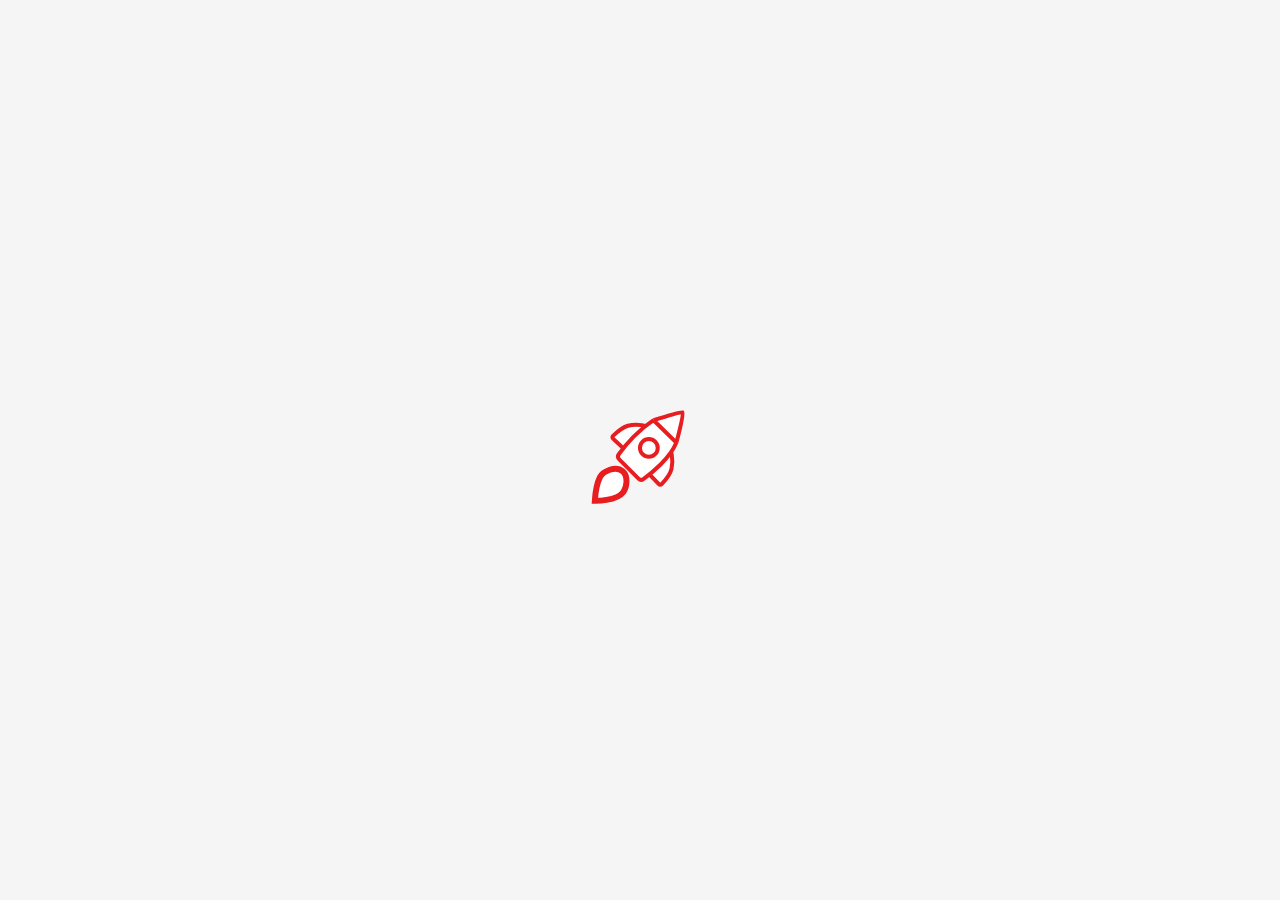
<file: index.html>
<!DOCTYPE html>
<html lang="en">

<head>
    <meta charset="UTF-8">
    <meta name="viewport" content="width=device-width, initial-scale=1.0">
    <title>NASA's Descriptive Photo Gallery</title>
    <link rel="stylesheet" href="style.css">
    <link rel="icon" type="image/png" href="https://s2.googleusercontent.com/s2/favicons?domain=www.nasa.gov">
    <script src="https://sdk.amazonaws.com/js/aws-sdk-2.1313.0.min.js"></script>
</head>

<body>
    <div class="loader hidden">
        <img src="rocket.svg" alt="animation">
    </div>
    <div class="container">
        <div class="navigation-container">
            <span class="background"></span>
            <span class="navigation-items" id="resultsNav">
                <h3 class="clickable" onclick="updateDom('favorites')">Favorites</h3>
                <h3>&nbsp;&nbsp;&nbsp;•&nbsp;&nbsp;&nbsp;</h3>
                <h3 class="clickable" onclick="getNasaPictures()">Load More</h3>
                <h3>&nbsp;&nbsp;&nbsp;•&nbsp;&nbsp;&nbsp;</h3>
                <a href="upload.html" style="text-decoration: none; color: rgb(163, 11, 163);">
                    <h3>Upload Image</h3>
                </a>
                <h3>&nbsp;&nbsp;&nbsp;•&nbsp;&nbsp;&nbsp;</h3>
                <a href="profile.html" style="text-decoration: none; color: rgb(163, 11, 163);">
                    <h3>Profile</h3>
                </a>
            </span>
            <span class="navigation-items hidden" id="favoritesNav">
                <h3 class="clickable" onclick="getNasaPictures()">Load More NASA Images</h3>
            </span>
        </div>
        <div class="name">
            <h1>NASA's Descriptive Photo Gallery</h1>
        </div>
        <!-- Images container -->
        <div class="images-container"></div>

        <!-- Upload Container -->
        <div id="uploadContainer" style="margin: 20px 0; text-align: center;">
            <input type="file" id="fileInput" accept="image/*" />
            <button onclick="uploadImage()" style="margin-left: 10px;">Upload Image</button>
        </div>
    </div>
    <div class="save-confirmed" hidden>
        <h1>ADDED!</h1>
    </div>
    <center>
        <footer style="background-color: bisque; padding: 10px;">
            Made with ❤️<a href="https://pabitrabanerjee.newsgoogle.org" style="text-decoration: none;">
                <span style="color: crimson; font-family: cursive; font-weight: 700;">Power Rangers</span></a>
        </footer>
    </center>
    <!-- Script -->
    <script src="script.js"></script>
</body>

</html>
</file>
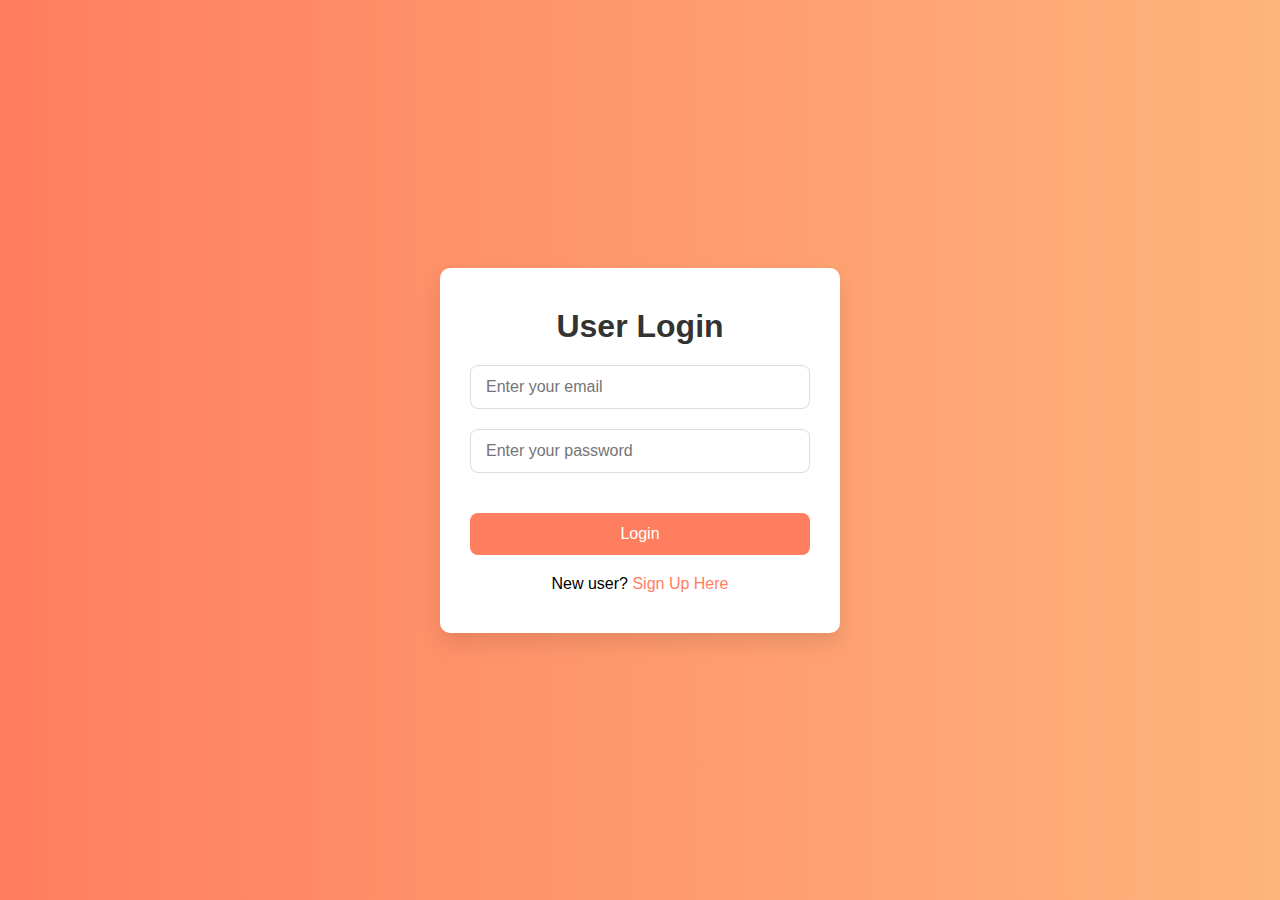
<file: login.html>
<!DOCTYPE html>
<html lang="en">

<head>
    <meta charset="UTF-8">
    <meta name="viewport" content="width=device-width, initial-scale=1.0">
    <title>User Login</title>
    <link rel="stylesheet" href="style1.css">
</head>

<body>
    <div class="login-container">
        <div class="login-box">
            <h1>User Login</h1>
            <form id="loginForm">
                <div class="input-group">
                    <input type="email" id="email" placeholder="Enter your email" required>
                </div>
                <div class="input-group">
                    <input type="password" id="password" placeholder="Enter your password" required>
                </div>
                <button type="button" class="btn" onclick="login()">Login</button>
                <div id="loginStatus"></div>
            </form>
            <p>New user? <a href="signup.html">Sign Up Here</a></p>
        </div>
    </div>
    <script>
        function login() {
            const email = document.getElementById('email').value;
            const password = document.getElementById('password').value;

            // Mock credentials (checking against localStorage)
            const storedEmail = localStorage.getItem("userEmail");
            const storedPassword = localStorage.getItem("userPassword");

            if (email === storedEmail && password === storedPassword) {
                localStorage.setItem("isLoggedIn", true);
                localStorage.setItem("userEmail", email);
                document.getElementById('loginStatus').innerText = "Login successful! Redirecting to profile...";
                setTimeout(() => {
                    window.location.href = "profile.html"; // Redirect to the profile page
                }, 1000);
            } else {
                document.getElementById('loginStatus').innerText = "Invalid email or password.";
            }
        }
    </script>
</body>

</html>
</file>
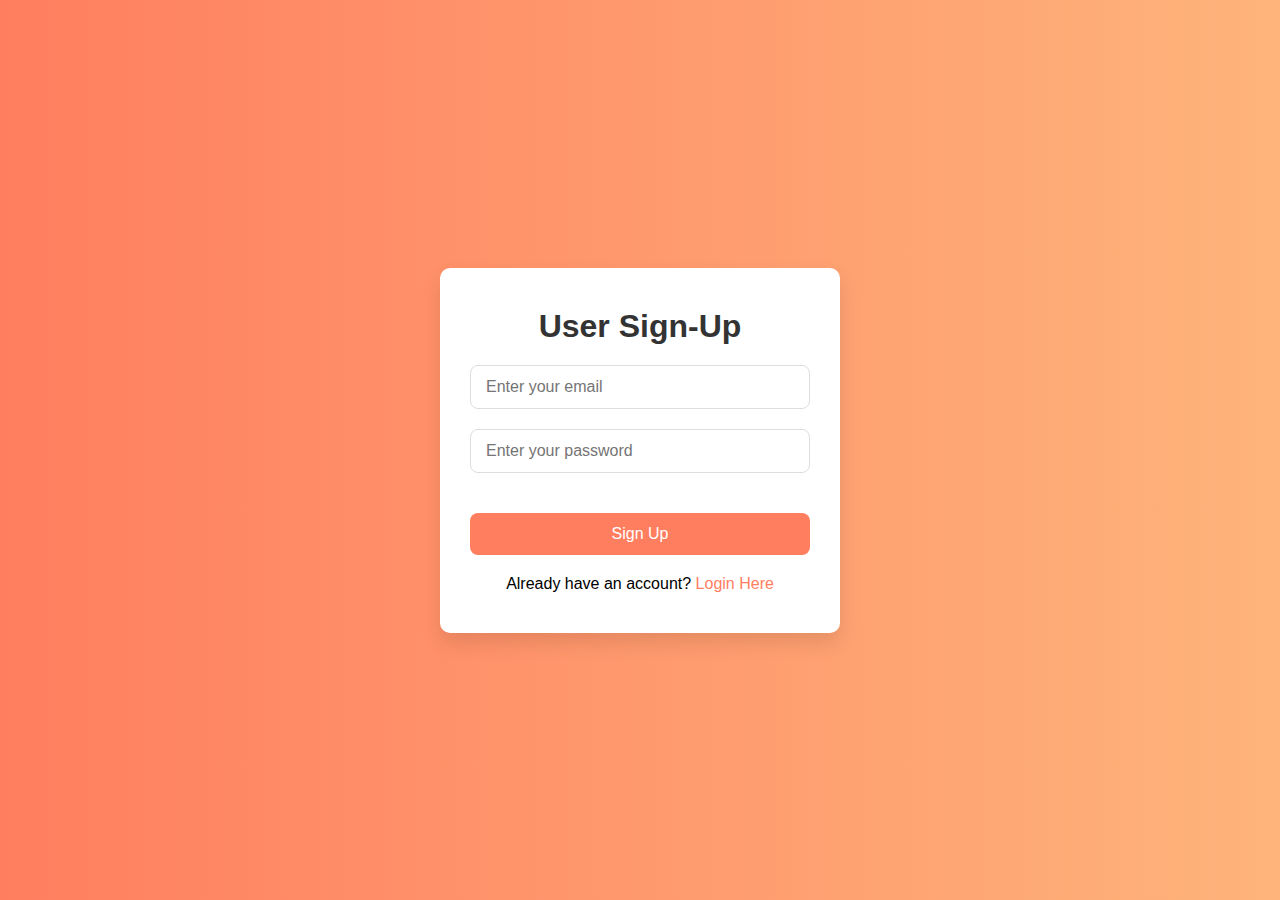
<file: signup.html>
<!DOCTYPE html>
<html lang="en">

<head>
    <meta charset="UTF-8">
    <meta name="viewport" content="width=device-width, initial-scale=1.0">
    <title>User Sign-Up</title>
    <link rel="stylesheet" href="style2.css">
</head>

<body>
    <div class="signup-container">
        <div class="signup-box">
            <h1>User Sign-Up</h1>
            <form id="signupForm">
                <div class="input-group">
                    <input type="email" id="signupEmail" placeholder="Enter your email" required>
                </div>
                <div class="input-group">
                    <input type="password" id="signupPassword" placeholder="Enter your password" required>
                </div>
                <button type="button" class="btn" onclick="signup()">Sign Up</button>
                <div id="signupStatus"></div>
            </form>
            <p>Already have an account? <a href="login.html">Login Here</a></p>
        </div>
    </div>
    <script>
        function signup() {
            const email = document.getElementById('signupEmail').value;
            const password = document.getElementById('signupPassword').value;

            if (email && password) {
                // Save user credentials to localStorage (mock database)
                localStorage.setItem("userEmail", email);
                localStorage.setItem("userPassword", password);

                document.getElementById('signupStatus').innerText = "Sign-Up successful! Redirecting to login...";
                setTimeout(() => {
                    window.location.href = "login.html";
                }, 1000);
            } else {
                document.getElementById('signupStatus').innerText = "Please fill in all fields.";
            }
        }
    </script>
</body>

</html>
</file>
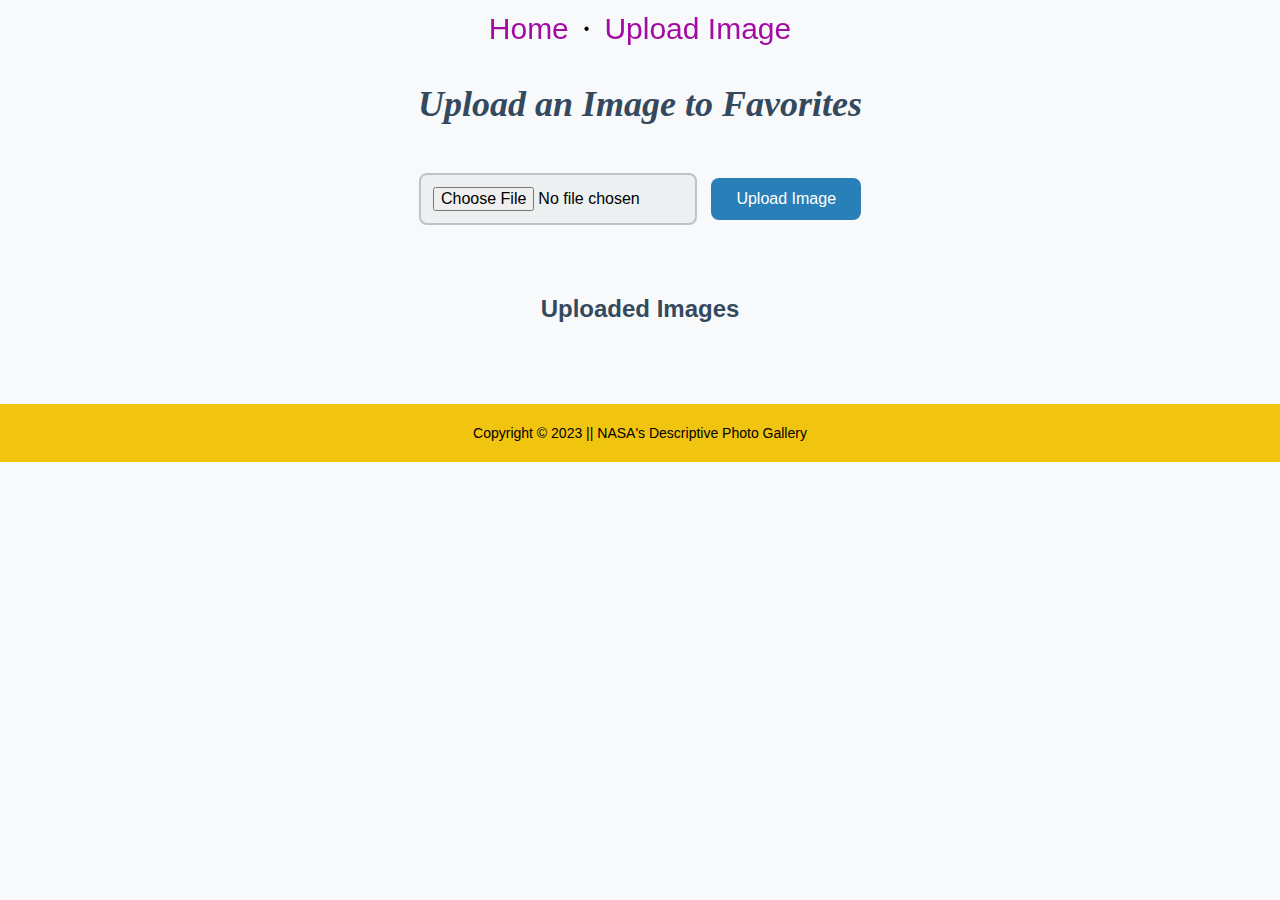
<file: upload.html>
<!DOCTYPE html>
<html lang="en">

<head>
    <meta charset="UTF-8">
    <meta name="viewport" content="width=device-width, initial-scale=1.0">
    <title>Upload Image</title>
    <link rel="stylesheet" href="style.css">
    <link rel="icon" type="image/png" href="https://s2.googleusercontent.com/s2/favicons?domain=www.nasa.gov">
    <script src="https://sdk.amazonaws.com/js/aws-sdk-2.1313.0.min.js"></script>
    <style>
        body {
            font-family: 'Arial', sans-serif;
            background-color: #f8f9fa;
            margin: 0;
            padding: 0;
        }

        .container {
            width: 80%;
            margin: 0 auto;
            text-align: center;
        }

        /* Navigation */
        .navigation-container {
            display: flex;
            justify-content: center;
            padding: 15px 0;
        }

        .navigation-items a {
            color: rgb(163, 11, 163);
            font-size: 30px;
            font-weight: 500;
            margin: 0 15px;
            text-decoration: none;
            transition: color 0.3s ease;
        }

        .navigation-items a:hover {
            color: #f39c12;
        }

        /* Page Title */
        .name h1 {
            color: #34495e;
            font-size: 36px;
            margin-top: 50px;
        }

        /* Upload Section */
        #uploadContainer {
            margin: 30px 0;
        }

        #fileInput {
            padding: 12px;
            border-radius: 8px;
            border: 2px solid #bdc3c7;
            font-size: 16px;
            margin-right: 10px;
            width: 250px;
            background-color: #ecf0f1;
        }

        #uploadContainer button {
            padding: 12px 25px;
            background-color: #2980b9;
            color: white;
            border: none;
            border-radius: 8px;
            font-size: 16px;
            cursor: pointer;
            transition: background-color 0.3s;
        }

        #uploadContainer button:hover {
            background-color: #3498db;
        }

        /* Status Messages */
        #uploadStatus {
            margin-top: 20px;
            font-size: 18px;
        }

        .upload-success {
            color: #27ae60;
            font-weight: bold;
        }

        .upload-failed {
            color: #e74c3c;
            font-weight: bold;
        }

        /* Uploaded Images Section */
        #uploadedImages h2 {
            font-size: 24px;
            margin-bottom: 30px;
            color: #34495e;
        }

        #imagesContainer {
            display: grid;
            grid-template-columns: repeat(auto-fill, minmax(200px, 1fr));
            gap: 20px;
            justify-items: center;
            margin-top: 20px;
        }

        #imagesContainer img {
            max-width: 100%;
            border-radius: 10px;
            border: 3px solid #ecf0f1;
            box-shadow: 0 5px 15px rgba(0, 0, 0, 0.1);
            transition: transform 0.3s ease-in-out;
        }

        #imagesContainer img:hover {
            transform: scale(1.05);
        }

        /* Footer */
        footer {
            background-color: #f1c40f;
            padding: 15px;
            font-size: 14px;
            margin-top: 50px;
            text-align: center;
        }
    </style>
</head>

<body>
    <div class="container">
        <!-- Navigation -->
        <div class="navigation-container">
            <span class="navigation-items">
                <a href="index.html">Home</a>
                <span>•</span>
                <a href="upload.html">Upload Image</a>
            </span>
        </div>

        <!-- Page Title -->
        <div class="name">
            <h1>Upload an Image to Favorites</h1>
        </div>

        <!-- Upload Container -->
        <div id="uploadContainer">
            <input type="file" id="fileInput" accept="image/*" />
            <button onclick="uploadImage()">Upload Image</button>
        </div>
        <div id="uploadStatus"></div>

        <!-- Uploaded Images Section -->
        <div id="uploadedImages">
            <h2>Uploaded Images</h2>
            <div id="imagesContainer"></div>
        </div>
    </div>

    <footer>
        Copyright &copy; 2023 || NASA's Descriptive Photo Gallery
    </footer>

    <script>
        AWS.config.update({
            region: 'us-east-1',
            accessKeyId: '',
            secretAccessKey: ''
        });

        const s3 = new AWS.S3();

        function uploadImage() {
            const fileInput = document.getElementById('fileInput');
            const file = fileInput.files[0];

            if (!file) {
                alert('Please select a file!');
                return;
            }

            const params = {
                Bucket: 'imagegellerybucket',
                Key: file.name,
                Body: file,
                ACL: 'public-read',
                ContentType: file.type
            };

            s3.upload(params, function (err, data) {
                const uploadStatus = document.getElementById('uploadStatus');
                if (err) {
                    console.log(err);
                    uploadStatus.innerHTML = '<p class="upload-failed">Upload Failed. Please try again.</p>';
                } else {
                    console.log(data);
                    uploadStatus.innerHTML = `<p class="upload-success">Image uploaded successfully! 
                        <a href="${data.Location}" target="_blank">View Image</a></p>`;
                    displayImage(data.Location);
                }
            });
        }

        function displayImage(imageUrl) {
            const imagesContainer = document.getElementById('imagesContainer');

            const img = document.createElement('img');
            img.src = imageUrl;
            img.alt = "Uploaded Image";

            imagesContainer.appendChild(img);
        }
    </script>
</body>

</html>
</file>
<file: style.css>
html {
    box-sizing: border-box;
}

body {
    margin: 0;
    background: whitesmoke;
    overflow-x: hidden;
    font-family: Verdana, sans-serif;
    font-size: 1rem;
    line-height: 1.8rem;
}

.name {
    margin-top: 40px;
    font-family: cursive;
    font-style: oblique;
    color: brown;
}

.container {
    position: relative;
    display: flex;
    flex-direction: column;
    align-items: center;
    margin-top: 5px;
    margin-bottom: 25px;
}

/* Loader */
.loader {
    background: whitesmoke;
    height: 100vh;
    width: 100vw;
    display: flex;
    position: fixed;
    z-index: 10;
    justify-content: center;
    align-items: center;
}


/* Navigation */
.navigation-container {
    position: fixed;
    top: 0;
}

.navigation-items {
    display: flex;
    justify-content: center;
}

.background {
    background: whitesmoke;
    position: fixed;
    right: 0;
    width: 100%;
    height: 60px;
    z-index: -1;
}

.clickable {
    cursor: pointer;
    color: rgb(163, 11, 163);
    user-select: none;
}

.clickable:hover {
    filter: brightness(110%);
    transform: scaleY(1.05);
}

/* Images Container */
.images-container {
    width: 800px;
    margin-top: 20px;
}

.card {
    background: white;
    margin: 10px 10px 20px;
    border-radius: 5px;
    box-shadow: 0 4px 8px 0 rgba(0, 0, 0, 0.2);
    transition: 0.3s;
}

.card:hover {
    box-shadow: 0 8px 16px 0 rgba(0, 0, 0, 0.2);
}

.card-img-top {
    width: 100%;
    height: auto;
    border-radius: 5px 5px 0 0;
}

.card-body {
    padding: 20px;
}

.card-title {
    margin: 10px auto;
    font-size: 24px;
}



/* Styling for the save confirmation popup */
.save-confirmed {
    position: fixed;
    top: 20px;
    right: 20px;
    background-color: #28a745; /* Green color for success */
    color: white;
    padding: 10px 20px;
    border-radius: 5px;
    font-size: 16px;
    display: none;
    z-index: 1000;
    box-shadow: 0 4px 8px rgba(0, 0, 0, 0.1);
    transform: translateX(100%); /* Initially off-screen */
    transition: transform 0.5s ease-in-out, opacity 0.3s ease-in-out;
}

.save-confirmed.show {
    display: block;
    transform: translateX(0); /* Move into view */
    opacity: 1; /* Make it visible */
}


/* Hidden */
.hidden {
    display: none;
}

/* Large Smartphone (Vertical) */
@media screen and (max-width: 800px) {
    body {
        line-height: 1.4rem;
        font-size: 0.9rem;
        text-align: center;
    }

    .images-container {
        width: 100%;
    }

    .card-title {
        font-size: 20px;
    }

    .save-confirmed {
        right: 25px;
    }

    .name {
        line-height: 1;
    }
}
</file>
<file: style1.css>
/* Reset some default styling */
* {
    margin: 0;
    padding: 0;
    box-sizing: border-box;
}

/* Body styling */
body {
    font-family: 'Arial', sans-serif;
    background: linear-gradient(to right, #ff7e5f, #feb47b);
    display: flex;
    justify-content: center;
    align-items: center;
    height: 100vh;
}

/* Container for login form */
.login-container {
    display: flex;
    justify-content: center;
    align-items: center;
    width: 100%;
    height: 100%;
}

/* Box around the login form */
.login-box {
    background: #fff;
    border-radius: 10px;
    padding: 40px 30px;
    box-shadow: 0 10px 20px rgba(0, 0, 0, 0.1);
    width: 100%;
    max-width: 400px;
    text-align: center;
}

/* Form heading */
.login-box h1 {
    font-size: 2em;
    color: #333;
    margin-bottom: 20px;
    font-weight: 600;
}

/* Input fields */
.input-group {
    margin: 20px 0;
}

.input-group input {
    width: 100%;
    padding: 12px 15px;
    border: 1px solid #ddd;
    border-radius: 8px;
    font-size: 16px;
    outline: none;
    transition: border 0.3s ease;
}

.input-group input:focus {
    border-color: #ff7e5f;
}

/* Button styling */
.btn {
    background-color: #ff7e5f;
    color: white;
    border: none;
    padding: 12px 25px;
    font-size: 16px;
    border-radius: 8px;
    cursor: pointer;
    width: 100%;
    margin-top: 20px;
    transition: background-color 0.3s ease;
}

.btn:hover {
    background-color: #feb47b;
}

/* Login status message */
#loginStatus {
    margin-top: 20px;
    color: red;
    font-weight: bold;
}

/* Link styling */
p a {
    color: #ff7e5f;
    text-decoration: none;
}

p a:hover {
    text-decoration: underline;
}
</file>
<file: style2.css>
/* Reset some default styling */
* {
    margin: 0;
    padding: 0;
    box-sizing: border-box;
}

/* Body styling */
body {
    font-family: 'Arial', sans-serif;
    background: linear-gradient(to right, #ff7e5f, #feb47b);
    display: flex;
    justify-content: center;
    align-items: center;
    height: 100vh;
}

/* Container for sign-up form */
.signup-container {
    display: flex;
    justify-content: center;
    align-items: center;
    width: 100%;
    height: 100%;
}

/* Box around the sign-up form */
.signup-box {
    background: #fff;
    border-radius: 10px;
    padding: 40px 30px;
    box-shadow: 0 10px 20px rgba(0, 0, 0, 0.1);
    width: 100%;
    max-width: 400px;
    text-align: center;
}

/* Form heading */
.signup-box h1 {
    font-size: 2em;
    color: #333;
    margin-bottom: 20px;
    font-weight: 600;
}

/* Input fields */
.input-group {
    margin: 20px 0;
}

.input-group input {
    width: 100%;
    padding: 12px 15px;
    border: 1px solid #ddd;
    border-radius: 8px;
    font-size: 16px;
    outline: none;
    transition: border 0.3s ease;
}

.input-group input:focus {
    border-color: #ff7e5f;
}

/* Button styling */
.btn {
    background-color: #ff7e5f;
    color: white;
    border: none;
    padding: 12px 25px;
    font-size: 16px;
    border-radius: 8px;
    cursor: pointer;
    width: 100%;
    margin-top: 20px;
    transition: background-color 0.3s ease;
}

.btn:hover {
    background-color: #feb47b;
}

/* Sign-Up status message */
#signupStatus {
    margin-top: 20px;
    color: red;
    font-weight: bold;
}

/* Link styling */
p a {
    color: #ff7e5f;
    text-decoration: none;
}

p a:hover {
    text-decoration: underline;
}
</file>
